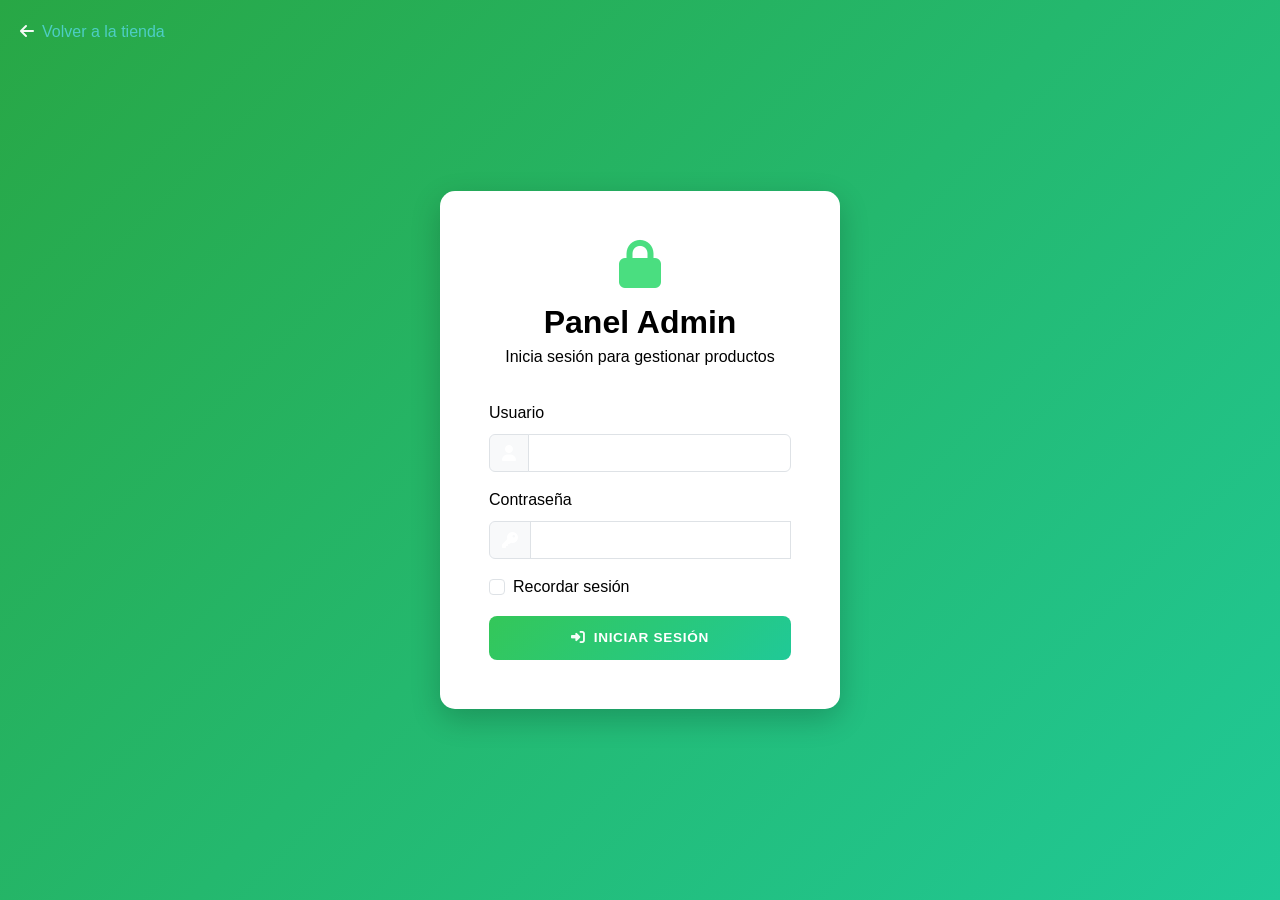
<file: public/admin/login.html>
<!DOCTYPE html>
<html lang="es">
<head>
    <meta charset="UTF-8">
    <meta name="viewport" content="width=device-width, initial-scale=1.0">
    <title>Admin Login - Shop</title>

    <link href="https://cdn.jsdelivr.net/npm/bootstrap@5.3.0/dist/css/bootstrap.min.css" rel="stylesheet">
    <link rel="stylesheet" href="../styles.css">
    <link rel="stylesheet" href="https://cdnjs.cloudflare.com/ajax/libs/font-awesome/6.4.0/css/all.min.css">

    <style>
        .login-container {
            min-height: 100vh;
            display: flex;
            align-items: center;
            justify-content: center;
            background: linear-gradient(135deg, var(--success-green), #20c997);
        }

        .login-card {
            background: white;
            border-radius: 15px;
            box-shadow: 0 10px 30px rgba(0,0,0,0.2);
            padding: 3rem;
            width: 100%;
            max-width: 400px;
            position: relative;
        }

        .login-header {
            text-align: center;
            margin-bottom: 2rem;
        }

        .login-header h2 {
            color: #000000 !important;
            font-weight: bold;
        }

        .form-control:focus {
            border-color: #34c759;
            box-shadow: 0 0 0 0.2rem rgba(40, 167, 69, 0.25);
        }

        .form-control {
            color: #000000;
        }

        .input-group-text {
            color: #000000;
        }

        .btn-login {
            background: linear-gradient(135deg, #34c759, #20c997);
            border: none;
            padding: 0.75rem;
            font-weight: 600;
            transition: all 0.3s ease;
        }

        .btn-login:hover {
            background: linear-gradient(135deg, #20c997, #34c759);
            transform: translateY(-2px);
            box-shadow: 0 4px 15px rgba(40, 167, 69, 0.3);
        }

        .back-link {
            position: absolute;
            top: 20px;
            left: 20px;
            color: white;
            text-decoration: none;
            font-weight: 500;
            transition: all 0.3s ease;
        }

        .back-link:hover {
            color: white;
            transform: translateX(-5px);
        }

        .alert {
            border-radius: 10px;
            border: none;
        }

        .password-toggle {
            position: absolute;
            right: 10px;
            top: 50%;
            transform: translateY(-50%);
            cursor: pointer;
            color: #000000;
            background: none;
            border: none;
        }

        .password-toggle:hover {
            color: #000000;
        }

        .form-label {
            color: #000000;
        }

        .form-check-label {
            color: #000000;
        }

        .text-muted {
            color: #000000 !important;
        }
    </style>
</head>

<body>
    <div class="login-container">

        <a href="../index.html" class="back-link">
            <i class="fas fa-arrow-left me-2"></i>Volver a la tienda
        </a>

        <div class="login-card">

            <div class="login-header">
                <i class="fas fa-lock fa-3x text-success mb-3"></i>
                <h2>Panel Admin</h2>
                <p class="text-muted">Inicia sesión para gestionar productos</p>
            </div>

            <form id="loginForm">

                <div class="mb-3">
                    <label for="username" class="form-label">Usuario</label>
                    <div class="input-group">
                        <span class="input-group-text">
                            <i class="fas fa-user"></i>
                        </span>
                        <input type="text" class="form-control" id="username" name="username" required>
                    </div>
                </div>

                <div class="mb-3">
                    <label for="password" class="form-label">Contraseña</label>
                    <div class="input-group position-relative">
                        <span class="input-group-text">
                            <i class="fas fa-key"></i>
                        </span>
                        <input type="password" class="form-control" id="password" name="password" required>
                        <button type="button" class="password-toggle" onclick="togglePassword()">
                            <i class="fas fa-eye" id="passwordIcon"></i>
                        </button>
                    </div>
                </div>

                <div class="mb-3 form-check">
                    <input type="checkbox" class="form-check-input" id="remember">
                    <label class="form-check-label" for="remember">
                        Recordar sesión
                    </label>
                </div>

                <button type="submit" class="btn btn-success btn-login w-100">
                    <i class="fas fa-sign-in-alt me-2"></i>Iniciar Sesión
                </button>

            </form>

            <div id="alertContainer"></div>

        </div>
    </div>

    <script src="https://cdn.jsdelivr.net/npm/bootstrap@5.3.0/dist/js/bootstrap.bundle.min.js"></script>
    <script src="login.js"></script>
</body>
</html>
</file>
<file: public/styles.css>
/* ============================================================
   1. VARIABLES (ORIGINAL + INTACTAS)
   ============================================================ */

:root {
    --primary-black: #000000;
    --primary-white: #ffffff;
    --accent-orange: #ff6b35;
    --accent-yellow: #ffc107;
    --dark-gray: #343a40;
    --light-gray: #f8f9fa;
    --medium-gray: #6c757d;
    --border-gray: #dee2e6;
    --success-green: #28a745;
    --danger-red: #dc3545;
    --warning-yellow: #ffc107;
    --info-blue: #17a2b8;

    /* NEW VIBRANT COLORS */
    --primary-gradient: linear-gradient(135deg, #667eea 0%, #764ba2 100%);
    --secondary-gradient: linear-gradient(135deg, #f093fb 0%, #f5576c 100%);
    --accent-gradient: linear-gradient(135deg, #4facfe 0%, #00f2fe 100%);
    --success-gradient: linear-gradient(135deg, #43e97b 0%, #38f9d7 100%);
    --warm-gradient: linear-gradient(135deg, #fa709a 0%, #fee140 100%);
    
    --vibrant-purple: #667eea;
    --vibrant-pink: #f093fb;
    --vibrant-blue: #4facfe;
    --vibrant-cyan: #00f2fe;
    --vibrant-green: #43e97b;
    --vibrant-mint: #38f9d7;
    --vibrant-coral: #fa709a;
    --vibrant-yellow: #fee140;
    
    --bg-light: #f8f9fc;
    --bg-section: linear-gradient(135deg, #f8f9fc 0%, #e9ecef 100%);
    --bg-card: linear-gradient(135deg, #ffffff 0%, #f0f4f8 100%);
    --text-primary: #2d3748;
    --text-secondary: #718096;
    --text-muted: #a0aec0;
    
    --border-light: #e2e8f0;
    --border-medium: #cbd5e0;
    --shadow-soft: 0 4px 6px -1px rgba(0, 0, 0, 0.1), 0 2px 4px -1px rgba(0, 0, 0, 0.06);
    --shadow-medium: 0 10px 15px -3px rgba(0, 0, 0, 0.1), 0 4px 6px -2px rgba(0, 0, 0, 0.05);
    --shadow-large: 0 20px 25px -5px rgba(0, 0, 0, 0.1), 0 10px 10px -5px rgba(0, 0, 0, 0.04);

    --font-primary: 'Inter', -apple-system, BlinkMacSystemFont, 'Segoe UI', Roboto, sans-serif;
    --font-secondary: 'Roboto Mono', monospace;

    --font-weight-light: 300;
    --font-weight-normal: 400;
    --font-weight-medium: 500;
    --font-weight-semibold: 600;
    --font-weight-bold: 700;
    --font-weight-black: 900;

    --spacing-xs: 0.25rem;
    --spacing-sm: 0.5rem;
    --spacing-md: 1rem;
    --spacing-lg: 1.25rem; /* compactado */
    --spacing-xl: 1.75rem; /* compactado */
    --spacing-xxl: 2.25rem; /* compactado */

    --radius-sm: 0.25rem;
    --radius-md: 0.5rem;
    --radius-lg: 0.75rem;
    --radius-xl: 1rem;
    --radius-xxl: 1.5rem;

    --shadow-sm: 0 1px 3px rgba(0, 0, 0, 0.12);
    --shadow-md: 0 3px 5px rgba(0, 0, 0, 0.1); /* compactado */
    --shadow-lg: 0 8px 18px rgba(0, 0, 0, 0.15); /* compactado */
    --shadow-xl: 0 16px 32px rgba(0, 0, 0, 0.18); /* compactado */

    --transition-fast: 0.15s ease;
    --transition-normal: 0.25s ease; /* compactado */
    --transition-slow: 0.45s ease; /* compactado */

    /* LIGHT THEME COLORS */
    --jungle-teal: #007f5fff;
    --sea-green: #2b9348ff;
    --bright-fern: #55a630ff;
    --lime-moss: #80b918ff;
    --yellow-green: #aacc00ff;
    --lemon-lime: #bfd200ff;
    --lemon-lime-2: #d4d700ff;
    --lemon-lime-3: #dddf00ff;
    --yellow: #eeef20ff;
    --yellow-2: #ffff3fff;
}

/* ============================================================
   LIGHT THEME STYLES
   ============================================================ */

[data-theme="light"] {
    --primary-black: #2d3748;
    --primary-white: #ffffff;
    --bg-light: #f8f9fc;
    --bg-section: linear-gradient(135deg, #f8f9fc 0%, #e9ecef 100%);
    --bg-card: linear-gradient(135deg, #ffffff 0%, #f0f4f8 100%);
    --text-primary: #2d3748;
    --text-secondary: #718096;
    --text-muted: #a0aec0;
    --border-light: #e2e8f0;
    --border-medium: #cbd5e0;
}

[data-theme="light"] body {
    background: linear-gradient(135deg, var(--jungle-teal) 0%, var(--sea-green) 20%, var(--bright-fern) 40%, var(--lime-moss) 60%, var(--yellow-green) 80%, var(--lemon-lime) 100%);
    color: var(--text-primary);
}

[data-theme="light"] .text-white {
    color: var(--text-primary) !important;
}

[data-theme="light"] .text-light {
    color: var(--text-secondary) !important;
}

/* Override for featured products section messages */
[data-theme="light"] .text-center p.text-light {
    color: #718096 !important;
}

[data-theme="light"] .text-muted {
    color: var(--text-muted) !important;
}

[data-theme="light"] .text-dark {
    color: var(--text-primary) !important;
}

[data-theme="light"] .text-primary {
    color: var(--text-primary) !important;
}

[data-theme="light"] .text-secondary {
    color: var(--text-secondary) !important;
}

[data-theme="light"] h1, [data-theme="light"] h2, [data-theme="light"] h3, [data-theme="light"] h4, [data-theme="light"] h5, [data-theme="light"] h6 {
    color: var(--text-primary) !important;
}

/* Override for featured products section */
[data-theme="light"] h2.text-center.fw-bold {
    color: #2d3748 !important;
}

[data-theme="light"] p {
    color: var(--text-secondary) !important;
}

[data-theme="light"] span {
    color: var(--text-secondary) !important;
}

[data-theme="light"] div {
    color: var(--text-secondary) !important;
}

[data-theme="light"] strong, [data-theme="light"] b {
    color: var(--text-primary) !important;
}

[data-theme="light"] em, [data-theme="light"] i {
    color: var(--text-primary) !important;
}

[data-theme="light"] a {
    color: var(--sea-green) !important;
}

[data-theme="light"] a:hover {
    color: var(--bright-fern) !important;
}

[data-theme="light"] .navbar {
    background: rgba(255, 255, 255, 0.95) !important;
}

[data-theme="light"] .navbar-brand {
    background: linear-gradient(135deg, var(--jungle-teal), var(--sea-green)) !important;
    -webkit-background-clip: text !important;
    -webkit-text-fill-color: transparent !important;
    background-clip: text !important;
}

[data-theme="light"] .navbar-nav .nav-link {
    color: var(--text-primary) !important;
}

[data-theme="light"] .navbar-nav .nav-link:hover {
    color: var(--sea-green) !important;
    background: linear-gradient(135deg, rgba(0, 127, 95, 0.1) 0%, rgba(43, 147, 72, 0.1) 100%) !important;
}

[data-theme="light"] .navbar-nav .nav-link.active {
    color: var(--sea-green) !important;
    background: linear-gradient(135deg, rgba(0, 127, 95, 0.15) 0%, rgba(43, 147, 72, 0.15) 100%) !important;
}

[data-theme="light"] .stat-item {
    background: rgba(255, 255, 255, 0.8) !important;
    border: 1px solid rgba(0, 127, 95, 0.2) !important;
}

[data-theme="light"] .stat-item h3 {
    color: var(--text-primary) !important;
}

[data-theme="light"] .stat-item p {
    color: var(--text-muted) !important;
}

[data-theme="light"] .product-card {
    background: var(--bg-card) !important;
    border: 1px solid var(--border-light) !important;
}

[data-theme="light"] .product-card .card-body {
    background: linear-gradient(135deg, #ffffff 0%, #f8f9fc 100%) !important;
}

[data-theme="light"] .product-title {
    color: var(--text-primary) !important;
}

[data-theme="light"] .product-description {
    color: var(--text-secondary) !important;
}

[data-theme="light"] footer {
    background: #ffffff !important;
    color: var(--text-primary) !important;
}

[data-theme="light"] footer h5 {
    color: var(--text-primary) !important;
}

[data-theme="light"] footer p {
    color: var(--text-muted) !important;
}

[data-theme="light"] footer .text-muted {
    color: var(--text-muted) !important;
}

[data-theme="light"] .btn-primary {
    background: linear-gradient(135deg, var(--jungle-teal), var(--sea-green)) !important;
    border-color: var(--jungle-teal) !important;
}

[data-theme="light"] .btn-primary:hover {
    background: linear-gradient(135deg, var(--sea-green), var(--bright-fern)) !important;
    border-color: var(--sea-green) !important;
}

[data-theme="light"] .btn-success {
    background: linear-gradient(135deg, var(--bright-fern), var(--lime-moss)) !important;
    border-color: var(--bright-fern) !important;
}

[data-theme="light"] .btn-success:hover {
    background: linear-gradient(135deg, var(--lime-moss), var(--yellow-green)) !important;
    border-color: var(--lime-moss) !important;
}

/* Modal styles for light theme */
[data-theme="light"] .modal-content {
    background: #ffffff !important;
    color: var(--text-primary) !important;
}

[data-theme="light"] .modal-header {
    background: linear-gradient(135deg, #f8f9fc 0%, #e9ecef 100%) !important;
    border-bottom: 1px solid var(--border-light) !important;
}

[data-theme="light"] .modal-title {
    color: var(--text-primary) !important;
}

[data-theme="light"] .modal-body {
    background: #ffffff !important;
    color: var(--text-primary) !important;
}

[data-theme="light"] .cart-item {
    background: linear-gradient(135deg, #ffffff 0%, #f8f9fc 100%) !important;
    border-bottom: 1px solid var(--border-light) !important;
}

[data-theme="light"] .cart-item-title {
    color: var(--text-primary) !important;
}

[data-theme="light"] .form-control {
    background: #ffffff !important;
    color: var(--text-primary) !important;
    border: 1px solid var(--border-medium) !important;
}

[data-theme="light"] .form-control:focus {
    background: #ffffff !important;
    color: var(--text-primary) !important;
    border-color: var(--sea-green) !important;
    box-shadow: 0 0 0 0.15rem rgba(0, 127, 95, 0.25) !important;
}

/* Badge styles for light theme */
[data-theme="light"] .badge {
    color: #ffffff !important;
}

[data-theme="light"] .badge.bg-success {
    background: var(--bright-fern) !important;
}

[data-theme="light"] .badge.bg-danger {
    background: var(--accent-orange) !important;
}

[data-theme="light"] .badge.bg-secondary {
    background: var(--text-muted) !important;
}

/* Alert styles for light theme */
[data-theme="light"] .alert {
    background: #ffffff !important;
    border: 1px solid var(--border-light) !important;
    color: var(--text-primary) !important;
}

[data-theme="light"] .alert-success {
    background: rgba(85, 166, 48, 0.1) !important;
    border-color: var(--bright-fern) !important;
    color: var(--bright-fern) !important;
}

[data-theme="light"] .alert-info {
    background: rgba(0, 127, 95, 0.1) !important;
    border-color: var(--jungle-teal) !important;
    color: var(--jungle-teal) !important;
}

/* Theme toggle button styles */
[data-theme="light"] .btn-link {
    color: var(--text-primary) !important;
}

[data-theme="light"] .btn-link:hover {
    color: var(--sea-green) !important;
}

/* Dark mode theme button styles */
.btn-link {
    color: #000000 !important;
}

.btn-link:hover {
    color: #ffffff !important;
}

/* Floating Theme Toggle Bubble */
.theme-toggle-bubble {
    position: fixed;
    right: 30px;
    top: 50%;
    transform: translateY(-50%);
    width: 80px;
    height: 80px;
    background: linear-gradient(135deg, rgba(255, 255, 255, 0.95) 0%, rgba(255, 255, 255, 0.85) 100%);
    border-radius: 50%;
    display: flex;
    align-items: center;
    justify-content: center;
    cursor: pointer;
    box-shadow: 0 12px 35px rgba(0, 0, 0, 0.25);
    backdrop-filter: blur(15px);
    border: 3px solid rgba(255, 255, 255, 0.4);
    transition: all 0.3s ease;
    z-index: 9999;
}

.theme-toggle-bubble:hover {
    transform: translateY(-50%) scale(1.15);
    box-shadow: 0 18px 45px rgba(0, 0, 0, 0.3);
}

.theme-toggle-bubble i {
    font-size: 1.8rem;
    color: #000000;
    transition: all 0.3s ease;
}

/* Light theme bubble styles */
[data-theme="light"] .theme-toggle-bubble {
    background: linear-gradient(135deg, rgba(0, 127, 95, 0.95) 0%, rgba(43, 147, 72, 0.85) 100%);
    border: 3px solid rgba(0, 127, 95, 0.4);
}

[data-theme="light"] .theme-toggle-bubble i {
    color: #ffffff;
}

[data-theme="light"] .theme-toggle-bubble:hover i {
    color: #ffffff;
}

/* Dark theme bubble styles */
[data-theme="dark"] .theme-toggle-bubble {
    background: linear-gradient(135deg, rgba(255, 255, 255, 0.95) 0%, rgba(240, 240, 240, 0.85) 100%);
    border: 3px solid rgba(200, 200, 200, 0.4);
}

[data-theme="dark"] .theme-toggle-bubble i {
    color: #000000 !important;
}

[data-theme="dark"] .theme-toggle-bubble:hover i {
    color: #000000 !important;
}

/* Featured products section dark theme styles */
[data-theme="dark"] h2.text-center.fw-bold {
    color: #ffffff !important;
}

[data-theme="dark"] .text-center p.text-light {
    color: #ffffff !important;
}

[data-theme="dark"] .btn-success {
    background: linear-gradient(135deg, #28a745 0%, #20c997 100%) !important;
    border-color: #28a745 !important;
    color: #ffffff !important;
}

[data-theme="dark"] .btn-success:hover {
    background: linear-gradient(135deg, #218838 0%, #1ea085 100%) !important;
    border-color: #218838 !important;
    color: #ffffff !important;
}

/* Featured products section light theme styles */
[data-theme="light"] h2.text-center.fw-bold {
    color: #2d3748 !important;
}

[data-theme="light"] .text-center p.text-light {
    color: #718096 !important;
}

[data-theme="light"] .btn-success {
    background: linear-gradient(135deg, #28a745 0%, #20c997 100%) !important;
    border-color: #28a745 !important;
    color: #ffffff !important;
}

[data-theme="light"] .btn-success:hover {
    background: linear-gradient(135deg, #218838 0%, #1ea085 100%) !important;
    border-color: #218838 !important;
    color: #ffffff !important;
}

/* Mobile responsive */
@media (max-width: 768px) {
    .theme-toggle-bubble {
        right: 20px;
        width: 65px;
        height: 65px;
    }
    
    .theme-toggle-bubble i {
        font-size: 1.5rem;
    }
}

/* Scrollbar for light theme */
[data-theme="light"] ::-webkit-scrollbar-track {
    background: var(--bg-light) !important;
}

[data-theme="light"] ::-webkit-scrollbar-thumb {
    background: var(--border-medium) !important;
}

[data-theme="light"] ::-webkit-scrollbar-thumb:hover {
    background: var(--sea-green) !important;
}

/* ============================================================
   2. RESET + GLOBAL
   ============================================================ */

* { box-sizing: border-box; }

/* Universal sticky footer for all pages */
html, body {
    height: 100%;
    margin: 0;
    padding: 0;
}

body {
    font-family: var(--font-primary);
    font-weight: var(--font-weight-normal);
    line-height: 1.55; /* compactado */
    color: var(--text-primary);
    background: linear-gradient(135deg, #0f0f0f 0%, #1a1a1a 0%, #2d3748 50%, #000000 100%);
    margin: 0;
    padding: 0;
    display: flex;
    flex-direction: column;
}

main {
    flex: 1;
    display: flex;
    flex-direction: column;
    overflow-y: auto;
}

/* Footer styles moved to section 13 - removed conflicting styles */

/* Update ALL text colors for dark theme - ALL WHITE/LIGHT */
.text-white {
    color: #ffffff !important;
}

.text-light {
    color: rgba(255, 255, 255, 0.9) !important;
}

.text-muted {
    color: rgba(255, 255, 255, 0.7) !important;
}

.text-dark {
    color: #ffffff !important;
}

.text-primary {
    color: #ffffff !important;
}

.text-secondary {
    color: rgba(255, 255, 255, 0.8) !important;
}

.text-success {
    color: #4ade80 !important;
}

.text-danger {
    color: #ff6b6b !important;
}

.text-warning {
    color: #ffd93d !important;
}

.text-info {
    color: #4ecdc4 !important;
}

/* Update ALL text elements for dark theme - ALL WHITE/LIGHT */
h1, h2, h3, h4, h5, h6 {
    font-weight: var(--font-weight-bold);
    line-height: 1.15; /* compactado */
    margin-bottom: var(--spacing-md);
    color: #ffffff !important;
}

p {
    margin-bottom: var(--spacing-md);
    color: rgba(255, 255, 255, 0.9) !important;
}

span {
    color: rgba(255, 255, 255, 0.85) !important;
}

div {
    color: rgba(255, 255, 255, 0.9) !important;
}

small {
    color: rgba(255, 255, 255, 0.8) !important;
}

strong, b {
    color: #ffffff !important;
}

em, i {
    color: rgba(255, 255, 255, 0.95) !important;
}

a {
    color: #4ecdc4 !important;
}

a:hover {
    color: #4ade80 !important;
}

/* Update lead text for dark theme - WHITE */
.lead {
    font-size: 1.25rem;
    font-weight: var(--font-weight-light);
    color: #ffffff !important;
}

/* ============================================================
   4. UTILIDADES BASE
   ============================================================ */

.text-uppercase { text-transform: uppercase; letter-spacing: 0.05em; }
.font-weight-bold { font-weight: var(--font-weight-bold); }
.font-weight-semibold { font-weight: var(--font-weight-semibold); }
.text-primary { color: #ffffff !important; }
.text-accent { color: var(--accent-orange) !important; }
.bg-primary { background-color: var(--primary-black) !important; }
.bg-light { background-color: var(--light-gray) !important; }
.shadow-lg { box-shadow: var(--shadow-lg) !important; }
.transition-all { transition: all var(--transition-normal) !important; }

/* ============================================================
   5. BOTONES (compactados)
   ============================================================ */

.btn {
    display: inline-flex;
    align-items: center;
    justify-content: center;
    padding: var(--spacing-sm) var(--spacing-lg);
    font-weight: var(--font-weight-semibold);
    font-size: 0.85rem;
    border: 2px solid transparent;
    border-radius: var(--radius-md);
    cursor: pointer;
    text-transform: uppercase;
    letter-spacing: 0.05em;
    transition: all var(--transition-normal);
    position: relative;
    overflow: hidden;
}

.btn:before {
    content: '';
    position: absolute;
    top: 0;
    left: -100%;
    width: 100%;
    height: 100%;
    background: linear-gradient(90deg, transparent, rgba(255,255,255,0.2), transparent);
    transition: left var(--transition-slow);
}

.btn:hover:before { left: 100%; }

.btn-primary {
    background: var(--primary-black);
    color: var(--primary-white);
    border-color: var(--primary-black);
}
.btn-primary:hover {
    background: var(--accent-orange);
    border-color: var(--accent-orange);
    transform: translateY(-2px);
    box-shadow: var(--shadow-lg);
}

.btn-secondary {
    background: transparent;
    color: var(--primary-black);
    border-color: var(--primary-black);
}
.btn-secondary:hover {
    background: var(--primary-black);
    color: var(--primary-white);
}

.btn-solid {
    background: var(--primary-black);
    color: var(--primary-white);
}
.btn-solid:hover {
    background: var(--accent-orange);
    transform: translateY(-2px);
}

.btn-lg {
    padding: var(--spacing-md) var(--spacing-xl);
    font-size: 1rem;
}
.btn-sm {
    padding: var(--spacing-xs) var(--spacing-md);
    font-size: 0.75rem;
}

/* ============================================================
   6. SCROLLBAR
   ============================================================ */

::-webkit-scrollbar { width: 10px; }
::-webkit-scrollbar-track { background: var(--light-gray); }
::-webkit-scrollbar-thumb {
    background: var(--dark-gray);
    border-radius: var(--radius-sm);
}
::-webkit-scrollbar-thumb:hover { background: var(--accent-orange); }

/* ============================================================
   7. ANIMACIONES BASE
   ============================================================ */

@keyframes fadeInUp {
    from { opacity: 0; transform: translateY(25px); }
    to { opacity: 1; transform: translateY(0); }
}

.fade-in-up { animation: fadeInUp 0.55s ease-out; }

@keyframes spin { to { transform: rotate(360deg); } }

.loading {
    width: 20px;
    height: 20px;
    border: 3px solid rgba(0,0,0,0.1);
    border-radius: 50%;
    border-top-color: var(--accent-orange);
    animation: spin 1s linear infinite;
}
/* ============================================================
   8. NAVBAR (compactado nivel 2)
   ============================================================ */

.navbar {
    background: rgba(255, 255, 255, 0.95);
    backdrop-filter: blur(10px);
    box-shadow: var(--shadow-soft);
    padding: var(--spacing-sm) 0 !important;
    position: sticky;
    top: 0;
    z-index: 1000;
    border-bottom: 1px solid var(--border-light);
}

.navbar-brand {
    font-weight: var(--font-weight-black);
    font-size: 1.5rem;
    display: flex;
    align-items: center;
    gap: var(--spacing-xs);
    background: var(--primary-gradient);
    -webkit-background-clip: text;
    -webkit-text-fill-color: transparent;
    background-clip: text;
}

.navbar-brand:hover { 
    background: var(--secondary-gradient);
    -webkit-background-clip: text;
    -webkit-text-fill-color: transparent;
    background-clip: text;
}

.navbar-nav .nav-link {
    font-weight: var(--font-weight-medium);
    color: #000000 !important;
    padding: var(--spacing-xs) var(--spacing-md) !important;
    border-radius: var(--radius-md);
    text-transform: uppercase;
    font-size: 0.85rem;
    transition: all var(--transition-normal);
    position: relative;
}

.navbar-nav .nav-link:hover {
    color: #ffffff !important;
    background: linear-gradient(135deg, rgba(0, 0, 0, 0.8) 0%, rgba(0, 0, 0, 0.9) 100%);
    transform: translateY(-1px);
}

.navbar-nav .nav-link.active {
    color: #ffffff !important;
    background: linear-gradient(135deg, rgba(0, 0, 0, 0.9) 0%, rgba(0, 0, 0, 1) 100%);
}

/* ============================================================
   9. HERO SECTION (compactado nivel 2)
   ============================================================ */

.hero-section {
    background: linear-gradient(135deg, #1a1a2e 0%, #16213e 50%, #0f3460 100%);
    min-height: 20vh !important;
    padding: var(--spacing-md) var(--spacing-md) !important;
    display: flex;
    align-items: center;
    position: relative;
    overflow: hidden;
}

.hero-section:before {
    display: none;
}

.hero-section:after {
    display: none;
}

.hero-section .container { position: relative; z-index: 1; }

.hero-section h1 {
    font-size: 2.4rem !important;
    margin-bottom: var(--spacing-md) !important;
    font-weight: var(--font-weight-black);
    text-shadow: 2px 2px 4px rgba(0,0,0,0.5);
}

.hero-section .lead {
    font-size: 1.1rem !important;
    margin-bottom: var(--spacing-lg) !important;
    max-width: 600px;
    color: rgba(255,255,255,0.9);
}

/* ============================================================
   10. STATS SECTION (compactado nivel 2)
   ============================================================ */

.stats-section {
    background: linear-gradient(135deg, rgba(26, 26, 46, 0.1) 0%, rgba(15, 52, 96, 0.1) 100%);
    padding: var(--spacing-xl) 0 !important;
    position: relative;
}

.stats-section:before {
    display: none;
}

/* Stats items directly on body */
.stat-item {
    text-align: center;
    padding: var(--spacing-lg) var(--spacing-md) !important;
    transition: transform var(--transition-normal);
    margin: var(--spacing-lg) 0;
    background: rgba(255, 255, 255, 0.05);
    border-radius: var(--radius-xl);
    backdrop-filter: blur(10px);
    border: 1px solid rgba(255, 255, 255, 0.1);
}

/* Divider line after stats */
.stats-divider {
    height: 1px;
    background: linear-gradient(90deg, transparent, rgba(255, 255, 255, 0.2), transparent);
    margin: var(--spacing-xl) 0;
    width: 80%;
    margin-left: auto;
    margin-right: auto;
}

.stat-item:hover { transform: translateY(-4px); }

.stat-item i {
    font-size: 2.2rem !important;
    color: var(--accent-orange);
    margin-bottom: var(--spacing-sm) !important;
}

.stat-item h3 {
    font-size: 1.8rem !important;
    margin-bottom: var(--spacing-xs) !important;
    font-weight: var(--font-weight-black);
}

.stat-item p {
    font-weight: var(--font-weight-medium);
    color: var(--medium-gray);
    text-transform: uppercase;
    letter-spacing: 0.05em;
    margin: 0;
}

/* ============================================================
   11. PRODUCTS SECTION (compactado nivel 2)
   ============================================================ */

.products-section {
    padding: var(--spacing-xl) 0 !important;
    background: var(--bg-section);
}

.section-title {
    text-align: center;
    font-weight: var(--font-weight-black);
    font-size: 2rem !important;
    margin-bottom: var(--spacing-xl) !important;
    color: var(--text-primary);
    position: relative;
}

.section-title:after {
    content: '';
    width: 70px;
    height: 4px;
    background: var(--accent-gradient);
    border-radius: var(--radius-sm);
    display: block;
    margin: var(--spacing-sm) auto 0;
}

.product-card {
    background: var(--bg-card);
    border-radius: var(--radius-xl);
    overflow: hidden;
    box-shadow: var(--shadow-soft);
    transition: all var(--transition-normal);
    border: 1px solid var(--border-light);
    position: relative;
}

.product-card:before {
    content: '';
    position: absolute;
    top: 0;
    left: 0;
    right: 0;
    height: 4px;
    background: var(--accent-gradient);
    opacity: 0;
    transition: opacity var(--transition-normal);
}

.product-card:hover {
    transform: translateY(-8px);
    box-shadow: var(--shadow-large);
}

.product-card:hover:before {
    opacity: 1;
}

.product-card .card-img-top {
    height: 220px !important;
    object-fit: cover;
    transition: transform var(--transition-normal);
}

.product-card:hover .card-img-top { transform: scale(1.08); }

.product-card .card-body {
    padding: var(--spacing-md) !important;
    background: linear-gradient(135deg, #f0f4f8 0%, #e8f4fd 100%);
}

.product-title {
    font-size: 1.1rem !important;
    margin-bottom: var(--spacing-xs) !important;
    font-weight: var(--font-weight-bold);
}

.product-price {
    font-size: 1.3rem !important;
    margin-bottom: var(--spacing-sm) !important;
    font-weight: var(--font-weight-black);
    color: var(--accent-orange);
}

.product-description {
    color: var(--medium-gray);
    font-size: 0.85rem;
    margin-bottom: var(--spacing-md) !important;
}

/* ============================================================
   12. CART (sin cambios funcionales, compactado)
   ============================================================ */

.cart-count {
    position: absolute;
    top: -6px;
    right: -6px;
    background: var(--vibrant-coral);
    color: var(--primary-white);
    border-radius: 50%;
    width: 20px;
    height: 20px;
    display: flex;
    align-items: center;
    justify-content: center;
    font-size: 0.75rem;
    font-weight: var(--font-weight-bold);
    box-shadow: var(--shadow-soft);
}

.cart-item {
    display: flex;
    align-items: center;
    padding: var(--spacing-md);
    border-bottom: 1px solid var(--border-light);
    background: linear-gradient(135deg, #f0f4f8 0%, #e8f4fd 100%);
}

.cart-item img {
    width: 70px;
    height: 70px;
    object-fit: cover;
    border-radius: var(--radius-md);
    margin-right: var(--spacing-md);
    border: 2px solid var(--border-light);
}

.cart-item-title {
    font-weight: var(--font-weight-semibold);
    margin-bottom: var(--spacing-xs);
    color: var(--text-primary);
}

.cart-item-price {
    color: var(--vibrant-purple);
    font-weight: var(--font-weight-bold);
}

/* Cart icon color fix */
.navbar-nav .nav-link i.fa-shopping-cart {
    color: #1a1a1a !important;
}

/* ============================================================
   13. FOOTER ESTILOS LIMPIOS - BLANCO Y FINO
   ============================================================ */

/* Footer blanco limpio - ESTE ES EL ESTILO CORRECTO */
footer {
    background: #ffffff !important;
    color: #000000 !important;
    padding: var(--spacing-sm) 0 var(--spacing-xs) !important;
    margin-top: auto !important;
    flex-shrink: 0 !important;
    position: fixed !important;
    bottom: 0 !important;
    left: 0 !important;
    right: 0 !important;
    width: 100% !important;
    z-index: 10 !important;
}

/* Footer textos */
footer h5 {
    color: #000000 !important;
    font-weight: var(--font-weight-medium) !important;
    margin-bottom: 0 !important;
    font-size: 1rem !important;
}

footer p {
    color: rgba(0, 0, 0, 0.6) !important;
    margin-bottom: 0 !important;
    font-size: 0.85rem !important;
}

footer .social-links a,
footer .social-links a.text-dark,
footer .text-dark {
    color: #1a1a1a !important;
    font-size: 1rem !important;
    transition: all var(--transition-normal);
}

footer .social-links a:hover {
    color: var(--accent-orange) !important;
    transform: translateY(-2px);
}

/* Footer hr divider */
footer hr {
    border-color: rgba(0, 0, 0, 0.1) !important;
}

/* Footer copyright */
footer .text-muted {
    color: rgba(0, 0, 0, 0.5) !important;
}

/* ============================================================
   14. ADMIN LOGIN (compactado nivel 2)
   ============================================================ */

.admin-login {
    background: var(--secondary-gradient);
    min-height: 100vh;
    display: flex;
    align-items: center;
    justify-content: center;
    position: relative;
}

.admin-login:before {
    content: '';
    position: absolute;
    inset: 0;
    background: url('data:image/svg+xml,<svg xmlns="http://www.w3.org/2000/svg" viewBox="0 0 100 100"><defs><pattern id="grid" width="10" height="10" patternUnits="userSpaceOnUse"><path d="M 10 0 L 0 0 0 10" fill="none" stroke="rgba(255,255,255,0.1)" stroke-width="0.5"/></pattern></defs><rect width="100" height="100" fill="url(%23grid)"/></svg>');
    opacity: 0.3;
}

.login-card {
    background: rgba(255, 255, 255, 0.95);
    backdrop-filter: blur(10px);
    border-radius: var(--radius-xl);
    box-shadow: var(--shadow-large);
    padding: var(--spacing-xl); /* compactado */
    width: 100%;
    max-width: 380px; /* compactado */
    border: 1px solid rgba(255, 255, 255, 0.2);
    position: relative;
    z-index: 1;
}

.login-header {
    text-align: center;
    margin-bottom: var(--spacing-lg); /* compactado */
}

.login-header h2 {
    font-weight: var(--font-weight-black);
    margin-bottom: var(--spacing-xs);
}

.form-control:focus {
    border-color: var(--vibrant-purple);
    box-shadow: 0 0 0 0.15rem rgba(102, 126, 234, 0.25);
}

.btn-login {
    background: var(--primary-gradient);
    color: var(--primary-white);
    padding: var(--spacing-md) var(--spacing-lg);
    border-radius: var(--radius-md);
    font-weight: var(--font-weight-semibold);
    width: 100%;
    transition: var(--transition-normal);
    border: none;
}

.btn-login:hover {
    background: var(--secondary-gradient);
    transform: translateY(-2px);
    box-shadow: var(--shadow-medium);
}

/* ============================================================
   15. SIDEBAR (compactado nivel 2)
   ============================================================ */

.sidebar {
    background: var(--primary-black);
    min-height: 100vh;
    width: 230px; /* compactado */
    position: fixed;
    left: 0;
    top: 0;
    z-index: 1000;
    transition: transform var(--transition-normal);
}

.sidebar-header {
    padding: var(--spacing-lg) var(--spacing-md); /* compactado */
    text-align: center;
    border-bottom: 1px solid rgba(255,255,255,0.1);
}

.sidebar-header h4 {
    color: var(--primary-white);
    font-weight: var(--font-weight-black);
    margin: 0;
}

.sidebar-header small {
    color: rgba(255,255,255,0.7);
    font-size: 0.8rem;
}

.sidebar-menu {
    padding: var(--spacing-md) 0; /* compactado */
}

.sidebar-menu .nav-link {
    color: rgba(255,255,255,0.8);
    padding: var(--spacing-sm) var(--spacing-md); /* compactado */
    display: flex;
    align-items: center;
    transition: var(--transition-fast);
}

.sidebar-menu .nav-link:hover,
.sidebar-menu .nav-link.active {
    background: rgba(255,255,255,0.1);
    color: var(--primary-white);
}

.sidebar-menu .nav-link i {
    width: 20px;
    margin-right: var(--spacing-sm);
}

/* ============================================================
   16. DASHBOARD (compactado nivel 2)
   ============================================================ */

.main-content {
    margin-left: 230px; /* coincide con sidebar compactado */
    padding: var(--spacing-lg); /* compactado */
    min-height: 100vh;
}

.stats-card {
    background: linear-gradient(135deg, #f0f4f8 0%, #e8f4fd 100%);
    border-radius: var(--radius-lg);
    padding: var(--spacing-md); /* compactado */
    box-shadow: var(--shadow-md);
    border-left: 4px solid var(--vibrant-purple);
    transition: var(--transition-normal);
}

.stats-card:hover {
    transform: translateY(-4px);
    box-shadow: var(--shadow-lg);
}

.stats-icon {
    width: 50px; /* compactado */
    height: 50px; /* compactado */
    border-radius: 50%;
    display: flex;
    align-items: center;
    justify-content: center;
    margin-bottom: var(--spacing-sm);
    font-size: 1.3rem;
}

/* ============================================================
   17. TABLAS ADMIN (compactado nivel 2)
   ============================================================ */

.product-table {
    background: linear-gradient(135deg, #f0f4f8 0%, #e8f4fd 100%);
    border-radius: var(--radius-lg);
    padding: var(--spacing-md); /* compactado */
    box-shadow: var(--shadow-md);
}

.product-table th {
    background: var(--primary-black);
    color: var(--primary-white);
    padding: var(--spacing-sm) var(--spacing-md); /* compactado */
    font-weight: var(--font-weight-semibold);
    text-transform: uppercase;
    letter-spacing: 0.04em;
}

.product-table td {
    padding: var(--spacing-sm) var(--spacing-md); /* compactado */
    border-bottom: 1px solid var(--border-gray);
    vertical-align: middle;
}

.product-image-thumb {
    width: 55px; /* compactado */
    height: 55px; /* compactado */
    object-fit: cover;
    border-radius: var(--radius-md);
}

/* ============================================================
   18. BOTONES ADMIN (compactado nivel 2)
   ============================================================ */

.btn-action {
    padding: var(--spacing-xs) var(--spacing-sm);
    font-size: 0.75rem;
    border-radius: var(--radius-sm);
    margin: 0 var(--spacing-xs);
}

/* ============================================================
   19. RESPONSIVE ADMIN
   ============================================================ */

@media (max-width: 768px) {
    .sidebar {
        transform: translateX(-100%);
    }

    .sidebar.show {
        transform: translateX(0);
    }

    .main-content {
        margin-left: 0;
        padding: var(--spacing-md);
    }

    .mobile-toggle {
        display: block;
        position: fixed;
        top: var(--spacing-sm);
        left: var(--spacing-sm);
        z-index: 1001;
        background: var(--primary-black);
        color: var(--primary-white);
        border: none;
        padding: var(--spacing-sm);
        border-radius: var(--radius-sm);
    }
}/* ============================================================
   20. RESPONSIVE GLOBAL (compactado nivel 2)
   ============================================================ */

@media (max-width: 768px) {
    h1 { font-size: 2rem; }
    h2 { font-size: 1.75rem; }
    h3 { font-size: 1.4rem; }

    .hero-section {
        min-height: 40vh !important;
        padding: var(--spacing-lg) var(--spacing-sm) !important;
    }

    .hero-section h1 { font-size: 2.2rem; }
    .hero-section .lead { font-size: 1rem; }

    .product-card .card-img-top {
        height: 180px !important;
    }

    .stat-item {
        padding: var(--spacing-md) !important;
    }

    .stat-item i { font-size: 1.8rem !important; }
    .stat-item h3 { font-size: 1.6rem !important; }
}

@media (max-width: 576px) {
    .hero-section h1 { font-size: 1.9rem; }
    .section-title { font-size: 1.6rem; }

    .btn {
        padding: var(--spacing-sm) var(--spacing-md);
        font-size: 0.75rem;
    }
}

/* ============================================================
   21. TOASTS (compactado nivel 2)
   ============================================================ */

.toast-container {
    position: fixed;
    top: 15px; /* compactado */
    right: 15px; /* compactado */
    z-index: 1050;
}

.custom-toast {
    background: linear-gradient(135deg, #f0f4f8 0%, #e8f4fd 100%);
    border-radius: var(--radius-lg);
    box-shadow: var(--shadow-lg);
    padding: var(--spacing-sm) var(--spacing-md); /* compactado */
    margin-bottom: var(--spacing-sm); /* compactado */
    display: flex;
    align-items: center;
    border-left: 4px solid var(--vibrant-green);
    min-width: 260px; /* compactado */
    animation: slideIn 0.25s ease;
}

@keyframes slideIn {
    from { transform: translateX(80%); opacity: 0; }
    to { transform: translateX(0); opacity: 1; }
}

.toast-success { border-left-color: var(--vibrant-green); }
.toast-error { border-left-color: var(--vibrant-coral); }
.toast-warning { border-left-color: var(--vibrant-yellow); }

.toast-icon {
    font-size: 1.1rem; /* compactado */
    margin-right: var(--spacing-sm);
}

.toast-success .toast-icon { color: var(--vibrant-green); }
.toast-error .toast-icon { color: var(--vibrant-coral); }
.toast-warning .toast-icon { color: var(--vibrant-yellow); }

/* ============================================================
   23. STICKY FOOTER FOR PRODUCTS PAGE
   ============================================================ */

/* Sticky footer for products page */
.products-page-wrapper {
    display: flex;
    flex-direction: column;
    min-height: 100vh;
}

.products-page-content {
    flex: 1;
    display: flex;
    flex-direction: column;
}

.products-page-main {
    flex: 1;
}

/* Ensure footer stays at bottom on products page */
.products-page footer {
    margin-top: auto;
    flex-shrink: 0;
}

/* Alternative approach for all pages */
body {
    display: flex;
    flex-direction: column;
    min-height: 100vh;
}

main {
    flex: 1;
}

/* Alternative approach for all pages without enough content */
.min-vh-100 {
    min-height: calc(100vh - 200px); /* Approximate footer height */
}

/* Remove conflicting footer styles */
footer:before {
    display: none;
}

/* ============================================================
   25. MOBILE MODAL FIXES
   ============================================================ */

/* Mobile modal fixes */
@media (max-width: 768px) {
    .modal-dialog {
        margin: 0.5rem;
        max-width: calc(100% - 1rem);
    }
    
    .modal-content {
        max-height: calc(100vh - 1rem);
        overflow-y: auto;
    }
    
    .modal-body {
        padding: 1rem;
    }
    
    .form-row {
        flex-direction: column;
    }
    
    .col-md-6 {
        width: 100% !important;
        margin-bottom: 1rem;
    }
    
    /* Fix for product form on mobile */
    #productForm .row {
        flex-direction: column;
    }
    
    #productForm .col-md-6 {
        width: 100% !important;
        margin-bottom: 1rem;
    }
    
    /* Better mobile product display */
    .product-card {
        margin-bottom: 1rem;
    }
    
    .product-card .card-img-top {
        height: 200px !important;
    }
    
    /* Fix sidebar mobile */
    .sidebar {
        transform: translateX(-100%);
        transition: transform 0.3s ease;
    }
    
    .sidebar.show {
        transform: translateX(0);
    }
    
    .main-content {
        margin-left: 0;
        padding: 1rem;
    }
    
    .mobile-toggle {
        display: block !important;
        position: fixed;
        top: 1rem;
        left: 1rem;
        z-index: 1001;
        background: var(--primary-gradient);
        color: white;
        border: none;
        padding: 0.5rem;
        border-radius: 0.5rem;
        box-shadow: var(--shadow-medium);
    }
}

/* Fix for file input on mobile */
@media (max-width: 576px) {
    .form-control[type="file"] {
        font-size: 16px; /* Prevents zoom on iOS */
    }
    
    .modal-dialog {
        margin: 0.25rem;
        max-width: calc(100% - 0.5rem);
    }
    
    .modal-body {
        padding: 0.75rem;
    }
    
    /* Product grid mobile fixes */
    .products-grid .col-md-4 {
        width: 100% !important;
        margin-bottom: 1rem;
    }
    
    .products-grid .col-sm-6 {
        width: 50% !important;
    }
}

/* ============================================================
   26. UTILIDADES FINALES
   ============================================================ */

.fade-in-up { animation: fadeInUp 0.55s ease-out; }

.loading {
    width: 18px; /* compactado */
    height: 18px; /* compactado */
    border-width: 2px; /* compactado */
}

html { scroll-behavior: smooth; }
</file>
